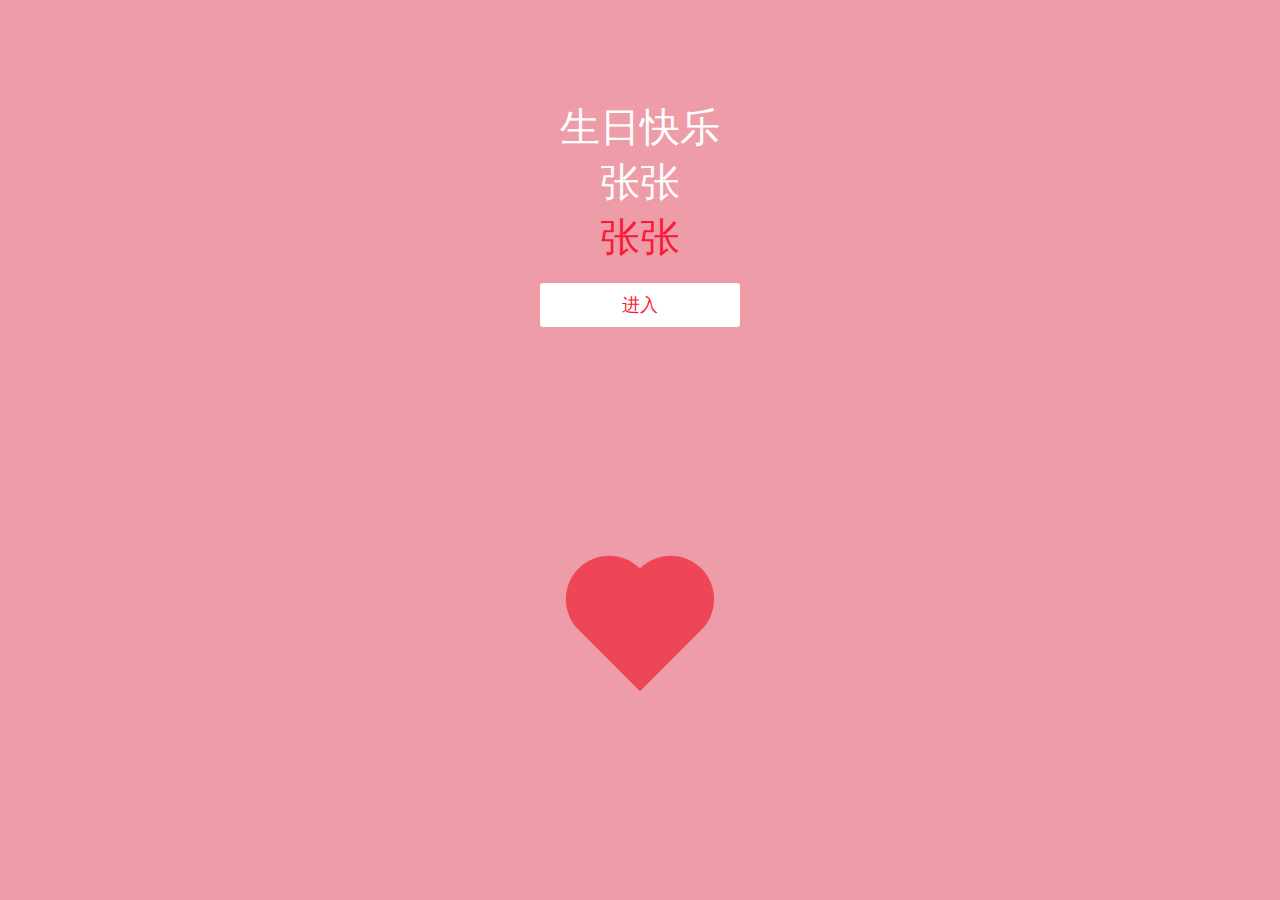
<file: index.html>
<!DOCTYPE html>
<html lang="zh">
<head>
    <meta charset="utf-8">
    <meta name="viewport" content="width=device-width, initial-scale=1.0">
    <title>Happy Birthday张张</title>
    <link rel="stylesheet" type="text/css" href="css/index.css">
    <link rel="icon" type="image/png" href="favicon.png">
	    <style>
@import url(http://fonts.googleapis.com/css?family=Inconsolata:400,700);
@import url(http://fonts.googleapis.com/css?family=Hammersmith+One);

body {
  background-color:#ee9ca7;
}
.container {
  width: 512px;
  height: 380px;
  margin: auto;
  margin-top: 0;
}

.heart {
  z-index: 1;
  width: 150px;
  height: 150px;
  position: absolute;
  top: 70%;
  margin-top: -75px;
  left: 50%;
  margin-left: -75px;
  background-size: 100%;
  background-repeat: no-repeat;
  background-image:url("[data-uri]");
}
.hometown {
  font-family:'Inconsolata', sans-serif;
  font-weight: bold;
  font-size: 2.0em;
  text-transform: uppercase;
  position: relative;
  z-index: 1;
  width: 512px;
  height: 512px;
  color: #FFF;
}

#login-button {
  width: 200px;
  margin-left: 0px;
  position: relative;
   color: #F91A38;
}
#userName {
  width: 200px;
  margin-left: 0px;
  position: relative;
   color: #F91A38;
}

#name-text {
  width: 200px;
  margin-left: 130px;
  position: relative;
   color: #F91A38;
}

#top {
  width: 200px;
  margin-left: 110px;
  position: relative;
   color: #F91A38;
}
#top span {
  height: 350px;
  position: absolute;
  width: 20px;
  left: 50%;
  margin-left: -10px;
  top: 110px;
}
.char1 {
	transform: rotate(-36deg);
}
.char2 {
	transform: rotate(-24deg);
}
.char3 {
	transform: rotate(-12deg);
}
.char4 {
	transform: rotate(0deg);
}
.char5 {
	transform: rotate(12deg);
}
.char6 {
	transform: rotate(24deg);
}
.char7 {
	transform: rotate(36deg);
}

#bottom span {
  height: 350px;
  line-height: 700px;
  position: absolute;
  width: 20px;
  left: 50%;
  margin-left: -10px;
  top: 10px;
  color: #1e0df5
}

#bottom .char1 {
	transform: rotate(36deg);
}
#bottom .char2 {
	transform: rotate(27deg);
}
#bottom .char3 {
	transform: rotate(18deg);
}
#bottom .char4 {
	transform: rotate(9deg);
}
#bottom .char5 {
	transform: rotate(0deg);
}
#bottom .char6 {
	transform: rotate(-9deg);
}
#bottom .char7 {
	transform: rotate(-18deg);
}
#bottom .char8 {
	transform: rotate(-27deg);
}
#bottom .char9 {
	transform: rotate(-36deg);
}

.city {
  font-family:"Hammersmith One";
  display: inline-block;
  width: 100%;
  height: 300px;
  padding-top: 45px;
  text-align: center;
  font-size: 2.0em;
  z-index: 100;
  position: absolute;
  top: 53%;
  margin-top: -110px;
}

.heart {
  animation: HEARTBEAT 2.5s infinite;
}
#top span {
  animation: BOUNCE 2.5s infinite;
}

@keyframes HEARTBEAT {
  0% {
    transform: scale(1);
  }
  5% {
    transform: scale(1.3);
  }
  10% {
    transform: scale(1.1);
  }
  15% {
    transform: scale(1.5);
  }
  50% {
    transform: scale(1);
  }
  100% {
    transform: scale(1);
  }
}
@keyframes BOUNCE {
  0% {
    top: 110px;
  }
  10% {
    top: 80px;
  }
  15% {
    top: 85px;
  }
  20% {
    top: 70px;
  }
  75% {
    top: 110px;
  }
  100% {
    top: 110px;
  }
}

</style>

</head>
<body>




<div class="htmleaf-container">
    <div class="wrapper">
        <div class="container text-center">


          <form class="form">
            <h1 align="center">生日快乐</h1>
            <h1 align="center">张张</h1>
       <div align="center" class="text-center"> 
          <h1 id="userName" name="userName" type="text" id="top">张张</h1><br/>
        <button type="submit" id="login-button">进入</button>
       </div>   
        
       </form>
       
          		
			  <div class="heart">

    </div>
        </div>
        
        <ul class="bg-bubbles">
            <li></li>
            <li></li>
            <li></li>
            <li></li>
            <li></li>
            <li></li>
            <li></li>
            <li></li>
            <li></li>
            <li></li>
        </ul>
    </div>
</div>

<script type="text/javascript" src="js/jquery-3.1.1.min.js"></script>
<script type="text/javascript" src="js/login.js"></script>

</body>
</html>
</file>
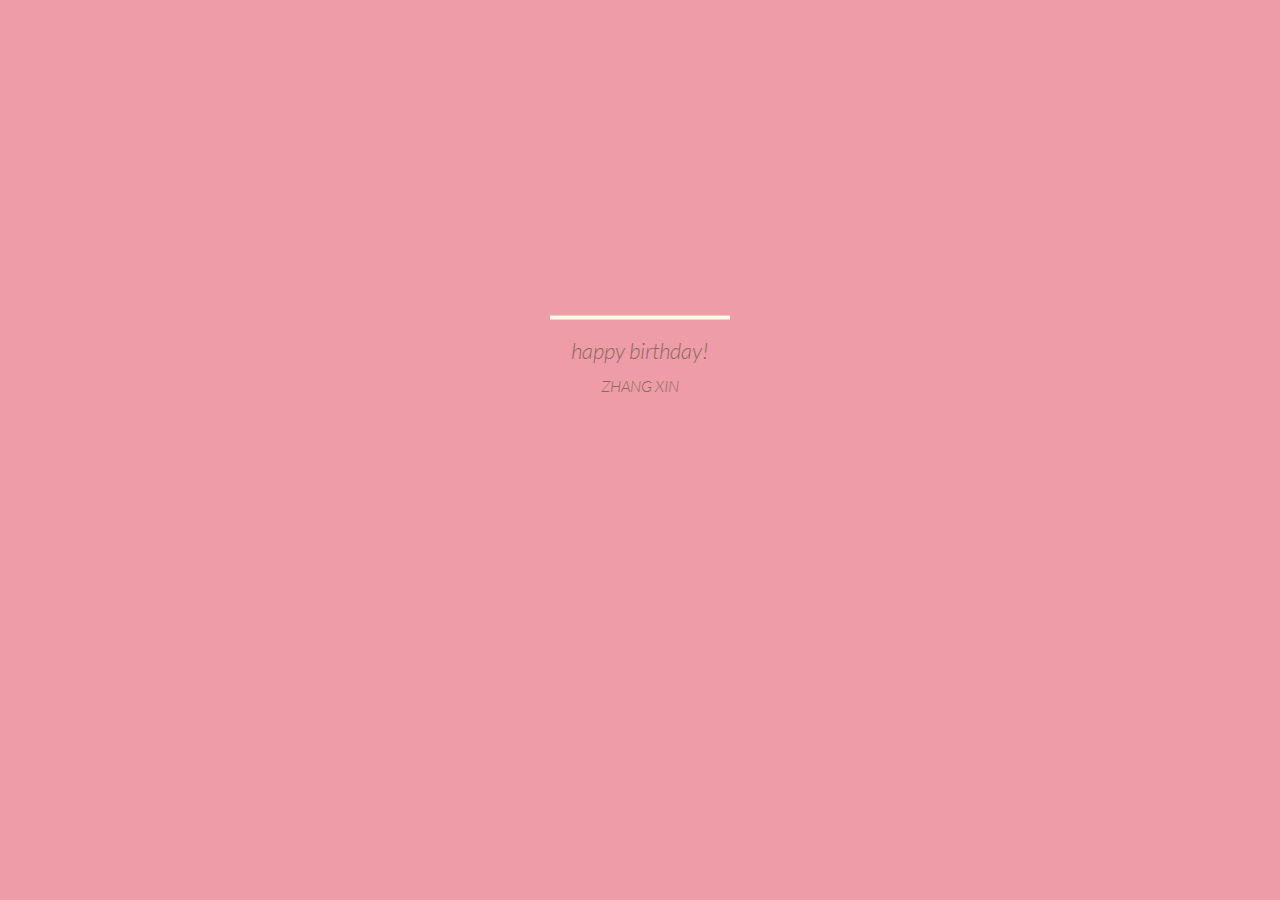
<file: cake.html>
<!DOCTYPE html>
<html lang="zh">
<head>
    <meta charset="utf-8">
    <meta name="viewport" content="width=device-width, initial-scale=1.0">
    <title>Happy Birthday</title>
    <link rel="stylesheet" type="text/css" href="css/reset.css">
    <link rel="stylesheet" type="text/css" href="css/cake_style.css">
    <link rel="icon" type="image/png" href="favicon.png">
</head>
<body>
<div class="velas">
    <div class="fuego"></div>
    <div class="fuego"></div>
    <div class="fuego"></div>
    <div class="fuego"></div>
    <div class="fuego"></div>
</div>
<svg id="cake" version="1.1" x="0px" y="0px" width="200px" height="500px" viewBox="0 0 200 500" enable-background="new 0 0 200 500" xml:space="preserve">
    <path fill="#a88679" d="M173.667-13.94c-49.298,0-102.782,0-147.334,0c-3.999,0-4-16.002,0-16.002
        c44.697,0,96.586,0,147.334,0C177.667-29.942,177.668-13.94,173.667-13.94z">
        <animate id="bizcocho_3" attributeName="d" calcMode="spline" keySplines="0 0 1 1; 0 0 1 1" begin="relleno_2.end" dur="0.3s" fill="freeze" values="
                          M173.667-13.94c-49.298,0-102.782,0-147.334,0c-3.999,0-4-16.002,0-16.002
        c44.697,0,96.586,0,147.334,0C177.667-29.942,177.668-13.94,173.667-13.94z
                          ;
                          M173.667,411.567c-47.995,12.408-102.955,12.561-147.334,0
        c-3.848-1.089-0.189-16.089,3.661-15.002c44.836,12.66,90.519,12.753,139.427,0.07
        C173.293,395.631,177.541,410.566,173.667,411.567z
                          ;
                          M173.667,427.569c-49.795,0-101.101,0-147.334,0c-3.999,0-4-16.002,0-16.002
        c46.385,0,97.539,0,147.334,0C177.668,411.567,177.667,427.569,173.667,427.569z
                          " />
    </path>
    <path fill="#8b6a60" d="M100-178.521c1.858,0,3.364,1.506,3.364,3.363c0,0,0,33.17,0,44.227
        c0,19.144,0,57.431,0,76.574c0,10.152,0,40.607,0,40.607c0,1.858-1.506,3.364-3.364,3.364l0,0c-1.858,0-3.364-1.506-3.364-3.364c0,0,0-30.455,0-40.607c0-19.144,0-57.432,0-76.575c0-11.057,0-44.226,0-44.226C96.636-177.015,98.142-178.521,100-178.521
        L100-178.521z">
        <animate id="relleno_2" attributeName="d" calcMode="spline" keySplines="0 0 1 1; 0 0 1 1; 0 0 0.58 1" begin="bizcocho_2.end" dur="0.5s" fill="freeze" values="
                          M100-178.521c1.858,0,3.364,1.506,3.364,3.363c0,0,0,33.17,0,44.227
        c0,19.144,0,57.431,0,76.574c0,10.152,0,40.607,0,40.607c0,1.858-1.506,3.364-3.364,3.364l0,0c-1.858,0-3.364-1.506-3.364-3.364c0,0,0-30.455,0-40.607c0-19.144,0-57.432,0-76.575c0-11.057,0-44.226,0-44.226C96.636-177.015,98.142-178.521,100-178.521
        L100-178.521z
                          ;
                          M100,267.257c1.858,0,3.364,1.506,3.364,3.363c0,0,0,33.17,0,44.227
        c0,19.143,0,57.43,0,76.574c0,10.151,0,40.606,0,40.606c0,1.858-1.506,3.364-3.364,3.364l0,0c-1.858,0-3.364-1.506-3.364-3.364
        c0,0,0-30.455,0-40.606c0-19.145,0-57.432,0-76.576c0-11.057,0-44.225,0-44.225C96.636,268.763,98.142,267.257,100,267.257
        L100,267.257z
                          ;
                          M93.928,405.433c-0.655,6.444-0.102,9.067,2.957,11.798c0,0,8.083,5.571,16.828,3.503
        c18.629-4.406,43.813,6.194,50.792,7.791c14.75,3.375,9.162,6.867,9.162,6.867c-2.412,2.258-58.328,0-73.667,0l0,0
        c-1.858,0-69.995,2.133-73.667,0c0,0-3.337-2.439,6.172-5.992c11.375-4.25,52.875,8.822,47.139-9.442
        c-6.333-20.167,5.226-21.514,5.226-21.514c3.435-0.915,12.78-6.663,10.923-0.546L93.928,405.433z
                          ;
                          M102.242,427.569c5.348,0,14.079,0,17.462,0c0,0,17.026,0,27.504,0
        c19.143,0,20.39-3.797,26.459,0c3,1.877,0,7.823,0,7.823c-2.412,2.258-58.328,0-73.667,0l0,0c-1.858,0-67.187,0-73.667,0
        c0,0-4.125-4.983,0-7.823c5.201-3.58,16.085,0,23.725,0c8.841,0,20.762,0,20.762,0c3.686,0,8.597,0,19.511,0H102.242z
                          " />
    </path>
    <path fill="#a88679" d="M173.667-15.929c-46.512,0-105.486,0-147.334,0c-3.999,0-4-16.002,0-16.002
        c43.566,0,97.96,0,147.334,0C177.667-31.931,177.666-15.929,173.667-15.929z">
        <animate id="bizcocho_2" attributeName="d" calcMode="spline" keySplines="0 0 1 1; 0 0 1 1; 0.25 0 0.58 1" begin="relleno_1.end" dur="0.5s" fill="freeze" values="
                          M173.667-15.929c-46.512,0-105.486,0-147.334,0c-3.999,0-4-16.002,0-16.002
        c43.566,0,97.96,0,147.334,0C177.667-31.931,177.666-15.929,173.667-15.929z
                          ;
                          M173.434,445.393c-47.269,8.001-105.245,8.001-147.334,0c-3.929-0.747-0.692-16.543,3.243-15.824
        c43.828,8.001,92.165,8.001,140.739,0C174.029,428.918,177.377,444.726,173.434,445.393z
                          ;
                          M173.667,449.514c-47.576-5.454-102.799-5.744-147.333,0c-3.966,0.512-3.938-15.297,0-16.002
        c43.683-7.823,97.646-8.026,147.333,0C177.616,434.15,177.642,449.969,173.667,449.514z
                          ;
                          M173.667,451.394c-49.298,0-102.782,0-147.334,0c-3.999,0-4-16.002,0-16.002
        c44.697,0,96.586,0,147.334,0C177.667,435.392,177.668,451.394,173.667,451.394z
                          " />
    </path>
    <path fill="#8b6a60" d="M101.368-73.685c0,12.164,0,15.18,0,28.519c0,22.702,0-13.661,0,8.304c0,14.48,0,18.233,0,30.512
        c0,1.753-2.958,1.847-2.958,0c0-12.68,0-16.277,0-30.401c0-21.983,0,11.66,0-8.305c0-13.027,0-15.992,0-28.628
        C98.411-75.883,101.368-75.592,101.368-73.685z">
        <animate id="relleno_1" attributeName="d" calcMode="spline" keySplines="0 0 1 1; 0 0 1 1; 0 0 0.6 1" begin="bizcocho_1.end" dur="0.5s" fill="freeze" values="
                          M101.368-73.685c0,12.164,0,15.18,0,28.519c0,22.702,0-13.661,0,8.304c0,14.48,0,18.233,0,30.512
        c0,1.753-2.958,1.847-2.958,0c0-12.68,0-16.277,0-30.401c0-21.983,0,11.66,0-8.305c0-13.027,0-15.992,0-28.628
        C98.411-75.883,101.368-75.592,101.368-73.685z
                          ;
                          M101.368,350.885c0,12.164,0,65.18,0,78.518c0,22.703,0-33.66,0-11.695c0,14.48,0,28.232,0,40.512
        c0,1.753-2.958,1.847-2.958,0c0-12.68,0-26.277,0-40.402c0-21.982,0,31.66,0,11.695c0-13.027,0-65.992,0-78.627
        C98.411,348.686,101.368,348.977,101.368,350.885z
                          ;
                          M128.38,447.567c37.626,6.312,39.303,13.658,26.833,12.833c-22.653-1.499-13.636-0.831-23.302-0.831
        c-14.48,0-17.884,0-30.163,0c-2.087,0-2.068,0-3.915,0c-13.333,0-8.963,0-23.088,0c-11.668,0-14.062,5.995-27.532,1.164
        c-12.629-4.529,38.667-3.167,46.833-17.333C100.077,432.94,105.546,443.736,128.38,447.567z
                          ;
                          M173.667,451.394c2.875,0,2.997,9.257,0,9.131c-22.662-0.956-32.09-0.956-41.756-0.956
        c-14.48,0-17.884,0-30.163,0c-2.087,0-2.068,0-3.915,0c-13.333,0-8.963,0-23.088,0c-11.668,0-34.99-0.294-48.412,1.831
        c-4.109,0.65-3.01-10.006,0-10.006C37.129,451.394,149.379,451.394,173.667,451.394z
                          " />
    </path>
    <path fill="#a88679" d="M173.667,21.571c-33.174,0-111.467,0-147.334,0c-4,0-4-16.002,0-16.002c39.836,0,105.982,0,147.334,0
        C177.668,5.569,177.667,21.571,173.667,21.571z">
        <animate id="bizcocho_1" attributeName="d" calcMode="spline" keySplines="0 0 1 1; 0 0 1 1; 0 0 1 1; 0.25 0 1 1; 0 0 1 1; 0.25 0 0.6 1" begin="2s" dur="0.8s" fill="freeze" values="
                          M173.667,21.571c-33.174,0-111.467,0-147.334,0c-4,0-4-16.002,0-16.002c39.836,0,105.982,0,147.334,0
        C177.668,5.569,177.667,21.571,173.667,21.571z
                          ;
                          M173.667,459.569c-33.197,16.002-110.782,16.002-147.334,0c-3.664-1.604,1.614-15.617,5.337-14.153
        c40.702,16.002,94.289,16.104,136.505,0.103C171.917,444.1,177.271,457.832,173.667,459.569z
                          ;
                          M171.817,475.571c-39.361-3.001-105.438-2.571-143.556,0c-3.991,0.27-7.377-14.736-3.387-15.014
        c41.553-2.888,104.421-3.121,150.51-0.233C179.378,460.574,175.806,475.875,171.817,475.571z
                          ;
                          M171.817,459.564c-38.8-12.188-104.504-13.762-143.556,0c-3.772,1.329-7.961-12.604-4.178-13.905
        c40.864-14.064,105.114-15.52,151.918-0.973C179.822,445.874,175.634,460.762,171.817,459.564z
                          ;
                          M173.667,475.571c-46.376-5.005-105.924-4.003-147.334,0c-3.981,0.385-3.479-15.421,0.479-16.002
        c43.087-6.327,97.705-7.083,146.855,0.438C177.621,460.613,177.644,476,173.667,475.571z
                          ;
                          M173.667,474.117c-46.376,1.866-105.638,2.01-147.334,0c-3.995-0.192-3.52-16.144,0.479-16.002
        c43.794,1.55,96.341,1.541,145.723,0C176.532,457.99,177.663,473.956,173.667,474.117z
                          ;
                          M173.667,475.571c-46.512,0-105.486,0-147.334,0c-3.999,0-4-16.002,0-16.002c43.566,0,97.96,0,147.334,0
        C177.667,459.569,177.666,475.571,173.667,475.571z
                          " />
    </path>
    <path fill="#fefae9" d="M104.812,113.216c0,3.119-2.164,5.67-4.812,5.67c-2.646,0-4.812-2.551-4.812-5.67c0-5.594,0-16.782,0-22.375
    c0-5.143,0-15.427,0-20.568c0-7.333,0-21.998,0-29.33c0-5.523,0-16.569,0-22.092c0-3.295,0-9.885,0-13.181
    C95.188,2.551,97.353,0,100,0c2.648,0,4.812,2.551,4.812,5.669c0,3.248,0,9.743,0,12.991c0,5.428,0,16.284,0,21.711
    c0,7.618,0,22.854,0,30.472c0,4.952,0,14.854,0,19.807C104.812,96.292,104.812,107.576,104.812,113.216z">
        <animate id="crema" attributeName="d" calcMode="spline" keySplines="0 0 1 1; 0 0 1 1; 0 0 1 1; 0.25 0 1 1; 0 0 1 1; 0 0 0.58 1" begin="bizcocho_3.end" dur="2s" fill="freeze" values="
                          M104.812,113.216c0,3.119-2.164,5.67-4.812,5.67c-2.646,0-4.812-2.551-4.812-5.67c0-5.594,0-16.782,0-22.375
    c0-5.143,0-15.427,0-20.568c0-7.333,0-21.998,0-29.33c0-5.523,0-16.569,0-22.092c0-3.295,0-9.885,0-13.181
    C95.188,2.551,97.353,0,100,0c2.648,0,4.812,2.551,4.812,5.669c0,3.248,0,9.743,0,12.991c0,5.428,0,16.284,0,21.711
    c0,7.618,0,22.854,0,30.472c0,4.952,0,14.854,0,19.807C104.812,96.292,104.812,107.576,104.812,113.216z
                          ;
                          M104.812,405.897c0,3.119-2.164,5.67-4.812,5.67c-2.646,0-4.812-2.551-4.812-5.67c0-5.594,0-16.782,0-22.376
    c0-5.143,0-15.426,0-20.568c0-7.332,0-21.997,0-29.33c0-5.522,0-16.568,0-22.092c0-3.295,0-9.885,0-13.181
    c0-3.118,2.165-5.669,4.812-5.669c2.648,0,4.812,2.551,4.812,5.669c0,3.247,0,9.743,0,12.991c0,5.428,0,16.283,0,21.711
    c0,7.618,0,22.854,0,30.473c0,4.951,0,14.854,0,19.807C104.812,388.972,104.812,400.256,104.812,405.897z
                          ;
                          M111.873,411.567c-3.119,0-9.226,0-11.874,0c-2.646,0-7.748,0-10.867,0c-7.086,0-12.698,0-18.292,0
    c-6.592,0-12.871,7.371-19.166,3.008c-10.043-6.961-7.776-10.169,2.991-17.745c12.61-8.873,27.713,1.994,25.919-7.531
    c-2.589-13.742,11.008-14.513,11.365-17.789c0.441-4.051,4.235-11.107,8.051-8.175c3.113,2.393,1.007,8.008,0,13.159
    c-1.871,9.569,8.058,2.113,9.494,14.155c2.592,21.732,21.184-0.675,29.309,7.976c5.216,5.553,18.413,5.552,15.426,12.942
    c-3.131,7.745-15.825-4.369-23.8,2.903C126.261,418.271,118.301,411.567,111.873,411.567z
                          ;
                          M111.873,411.567c-3.119,0-9.226,0-11.874,0c-2.646,0-9.734,4.069-12.853,4.069
    c-7.086,0-10.712-4.069-16.306-4.069c-6.592,0-12.12,6.013-19.166,3.008c-7.053-3.008-7.458,2.026-18.659,1.165
    c-6.832-0.525-7.522-3.034-7.533-6.265c-0.037-10.336,22.073-2.452,36.613-2.628c10.234-0.124,19.856-1.439,37.905-2.102
    c16.642-0.61,32.699,1.552,46.009,1.927c12.438,0.351,29.663-8.99,31.532,3.315c0.773,5.093-5.605,3.342-11.211,9.579
    c-5.093,5.667-7.59-4.605-12.965-3.832c-8.269,1.189-14.962-8.537-22.937-1.265C126.261,418.271,118.301,411.567,111.873,411.567z
                          ;
                          M110.946,413.652c-2.904-1.137-8.405-2.748-12.446-0.97c-6.099,2.685-7.273,10.358-13.253,8.242
    c-7.843-2.775-8.953-5.008-14.546-5.01c-24.653-0.011-4.849,26.507-18.264,26.507c-12.377,0,5.791-33.537-19.422-26.682
    c-7.703,2.095-9.806-0.942-9.817-4.173c-0.037-10.336,24.357-4.544,38.897-4.72c10.234-0.124,19.856-1.439,37.905-2.102
    c16.642-0.61,32.699,1.552,46.009,1.927c12.438,0.351,28.973-8.865,31.532,3.315c1.449,6.896,0.318,15.624-3.874,15.624
    c-7.619,0-1.788-15.192-19.243-7.111c-7.581,3.51-15.963-9.738-26.669,1.066C120.644,426.744,118.381,416.561,110.946,413.652z
                          ;
                          M111.547,413.9c-2.969-0.956-8.775-0.949-13.167-0.5c-14.667,1.5-8.325,16.508-14.667,16.666
    c-6.667,0.166-0.167-13.5-13.013-14.151c-30.471-1.545-5.572,46.651-18.987,46.651c-12.377,0,10.333-50.166-18.667-44.5
    c-7.835,1.531-9.537-1.417-9.548-4.647c-0.037-10.336,23.675-5.177,38.215-5.353c10.234-0.124,20.618-1.671,38.667-2.333
    c16.642-0.61,32.023,1.458,45.333,1.833c12.438,0.351,33.819-8.431,33.199,4.001c-0.532,10.666,0.414,26.166-5.245,25.833
    c-7.606-0.447-2.954-31.5-19.243-18.899c-7.985,6.177-17.658-5.969-27.377,5.732C118.88,434.066,121.38,417.067,111.547,413.9z
                          ;
                          M111.547,415.233c-6.667-0.834-9.667,4.667-13.833,3.333c-19.649-6.291-8.158,22.176-14.5,22.334
    c-6.667,0.166,2.833-18-13.333-22.167c-29.544-7.615-9.667,43.833-20.167,43.833c-10.333,0,8.004-55.006-16.833-39
    c-7.5,4.833-9.508-3.78-9.299-7.004c0.799-12.329,23.592-7.153,38.132-7.329c10.234-0.124,20.238-1.505,38.287-2.167
    c16.642-0.61,32.903,1.125,46.213,1.5c12.438,0.351,35.058-5.579,31.863,6.451c-5.532,20.833,1.25,28.216-4.409,27.883
    c-7.606-0.447-6.058-37.895-20.62-23.333c-10.167,10.166-15.972-0.747-25,12C119.547,443.568,121.798,416.515,111.547,415.233z
                          " />
    </path>
    <rect x="10" y="475.571" fill="#fefae9" width="180" height="4" />
</svg>
<div class="text">
    <h1>happy birthday!</h1><br/>
    <p>ZHANG XIN</p>
</div>
    <div style="text-align:center;clear:both">
</div>

<script type="text/javascript" src="js/jquery-3.1.1.min.js"></script>
<script type="text/javascript">
    setTimeout(function(){
        $('#cake').fadeTo(3000, 0);
        $('.velas').fadeTo(3000, 0);
        $('.text').fadeTo(3000, 0);
        setTimeout(function(){location.href="time.html";}, 3000);
    },12000);
</script>
</body>
</html>
</file>
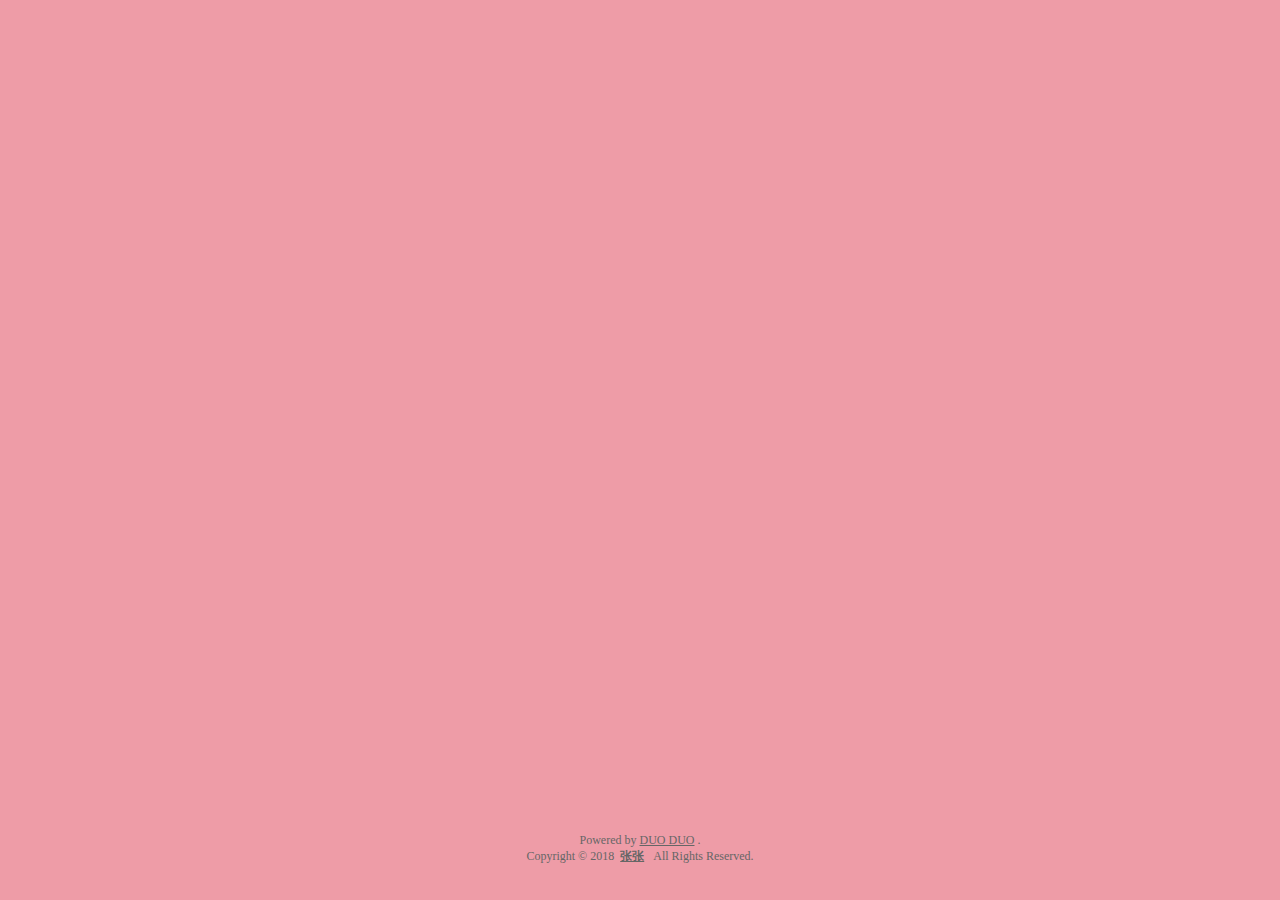
<file: time.html>
<!DOCTYPE html>



<html lang="zh">
<head>
    <meta charset="utf-8">
    <title>Happy Birthday</title>
    <style type="text/css">
        @font-face {
            font-family: digit;
            src: url('/fonts/digital-7_mono.ttf') format("truetype");
        }
    </style>
    <link rel="stylesheet" type="text/css" href="css/time.css">
    <link rel="stylesheet" type="text/css" href="css/last_style.css">
    <script type="text/javascript" src="js/jquery.js"></script>
    <script type="text/javascript" src="js/garden.js"></script>
    <script type="text/javascript" src="js/functions.js"></script>
    <link rel="icon" type="image/png" href="favicon.png">
</head>

<body>
    <div id="mainDiv">
        <div id="content">
            <div id="loveHeart">
                <canvas id="garden"></canvas>
                <div id="words">
                    <div id="messages">
                        <p id="front">热烈祝贺张鑫同学诞辰</p>
                        <div id="elapseClock"></div>
                    </div>
                    <div id="loveu">
                        <div class="cake" style="margin-right: 140px; display: none;"></div>
                        <p id="hope">我爱你，是天地间一切顺理成章的事。你是曹衣带水，我就是吴带当风。</p>
                        <div class="signature"> =^_^=</div>
                    </div>
                    <div id="cake">
                        <div class="cake" style="left: 20px;top: 20px;"></div>
                    </div>
                </div>
            </div>
        </div>
        <div id="copyright">
            <br><br><br><br>Powered by <a href="../CAKE/index.html" target="_blank">DUO DUO</a> .<br />
            Copyright&nbsp;&copy;&nbsp;2018&nbsp;
            <strong><a href="../CAKE/index.html" target="_blank">张张</a></strong>
            &nbsp;&nbsp;All Rights Reserved.<br><br>
        </div>
    </div>
    <script type="text/javascript">
        var offsetX = $("#loveHeart").width() / 2;
        var offsetY = $("#loveHeart").height() / 2 - 55;
        var displayMode = 1;
        var together = new Date();
        together.setFullYear(1996,06,15);
        together.setHours(0);
        together.setMinutes(0);
        together.setSeconds(0);
        together.setMilliseconds(0);
        
        $("#loveHeart").click(function(){
            displayMode *= -1;
            timeElapse(together, displayMode);
        });
        
        if (!document.createElement('canvas').getContext) {
            var msg = document.createElement("div");
            msg.id = "errorMsg";
            msg.innerHTML = "你的浏览器不支持HTML5!<br/>请使用Chrome 14+/IE 9+/Firefox 7+/Safari 4+"; 
            document.body.appendChild(msg);
            $("#code").css("display", "none")
            $("#copyright").css("position", "absolute");
            $("#copyright").css("bottom", "10px");
            document.execCommand("stop");
        } else {
            setTimeout(function () {
                adjustWordsPosition();
                startHeartAnimation();
            }, 2000);

            timeElapse(together, displayMode);
            setInterval(function () {
                timeElapse(together, displayMode);
            }, 500);

            adjustCodePosition();
            $("#code").typewriter();
        }
    </script>
</body>
</html>
</file>
<file: css/index.css>
* {
  box-sizing: border-box;
  margin: 0;
  padding: 0;
  font-weight: 300;
}
body {
  font-family:"Microsoft YaHei";
  color: white;
  font-weight: 300;
}
body ::-webkit-input-placeholder {
  /* WebKit browsers */
  font-family:"Microsoft YaHei";
  color: white;
  font-weight: 300;
}
body :-moz-placeholder {
  /* Mozilla Firefox 4 to 18 */
  font-family:"Microsoft YaHei";
  color: white;
  opacity: 1;
  font-weight: 300;
}
body ::-moz-placeholder {
  /* Mozilla Firefox 19+ */
  font-family:"Microsoft YaHei";
  color: white;
  opacity: 1;
  font-weight: 300;
}
body :-ms-input-placeholder {
  /* Internet Explorer 10+ */
  font-family:"Microsoft YaHei";
  color: white;
  font-weight: 300;
}
.wrapper {
  background: #ee9ca7;
  background: -webkit-linear-gradient(top left, #ee9ca7 0%, #ee9ca7 100%);
  background: linear-gradient(to bottom right, #ee9ca7 0%, #ee9ca7 100%);
  background-color:rgba(255,255,255,0.9);
  position: absolute;
  top:0;
  left: 0;
  width: 100%;
  height: 100%;
  overflow: hidden;

}

.wrapper.form-success .container h1 {
  -webkit-transform: translateY(85px);
      -ms-transform: translateY(85px);
          transform: translateY(85px);
}
.wrapper.form-success .container p {
  -webkit-transform: translateY(85px);
      -ms-transform: translateY(85px);
          transform: translateY(85px);
}
.container {
  max-width: 600px;
 margin-left: 100px;
  margin-top: 7%;

  padding: 80px 0;
  height: 400px;


}
.container h1 {
  font-size: 40px;
  -webkit-transition-duration: 1s;
          transition-duration: 1s;
  -webkit-transition-timing-function: ease-in-put;
          transition-timing-function: ease-in-put;
  font-weight: 200;
}
form {
  padding: 20px 0;
  position: relative;
  z-index: 2;
}
form input {
  -webkit-appearance: none;
     -moz-appearance: none;
          appearance: none;
  outline: 0;
  border: 1px solid rgba(255, 255, 255, 0.4);
  background-color: rgba(255, 255, 255, 0.2);
  width: 250px;
  border-radius: 3px;
  padding: 10px 15px;
  margin: 0 auto 10px auto;
  display: block;
  text-align: center;
  font-family: "Microsoft YaHei";
  font-size: 18px;
  color: white;
  -webkit-transition-duration: 0.25s;
          transition-duration: 0.25s;
  font-weight: 300;
}
form input:hover {
  background-color: rgba(255, 255, 255, 0.4);
}
form input:focus {
  background-color: white;
  width: 300px;
  color: #ee9ca7;
}
form button {
  -webkit-appearance: none;
     -moz-appearance: none;
          appearance: none;
  outline: 0;
  background-color: white;
  font-family: "Microsoft YaHei";
  border: 0;
  padding: 10px 15px;
  color: #ee9ca7;
  border-radius: 3px;
  width: 250px;
  cursor: pointer;
  font-size: 18px;
  -webkit-transition-duration: 0.25s;
          transition-duration: 0.25s;
}
form button:hover {
  background-color: #f5f7f9;
}
.bg-bubbles {
  position: absolute;
  top: 0;
  left: 0;
  width: 100%;
  height: 100%;
  z-index: 1;
}
.bg-bubbles li {
  position: absolute;
  list-style: none;
  display: block;
  width: 40px;
  height: 40px;
  background-color: rgba(255, 255, 255, 0.15);
  bottom: -160px;
  -webkit-animation: square 30s infinite;
  animation: square 30s infinite;
  -webkit-transition-timing-function: linear;
  transition-timing-function: linear;
}
.bg-bubbles li:nth-child(1) {
  left: 10%;
}
.bg-bubbles li:nth-child(2) {
  left: 20%;
  width: 80px;
  height: 80px;
  -webkit-animation-delay: 2s;
          animation-delay: 2s;
  -webkit-animation-duration: 17s;
          animation-duration: 17s;
}
.bg-bubbles li:nth-child(3) {
  left: 25%;
  -webkit-animation-delay: 4s;
          animation-delay: 4s;
}
.bg-bubbles li:nth-child(4) {
  left: 40%;
  width: 60px;
  height: 60px;
  -webkit-animation-duration: 22s;
          animation-duration: 22s;
  background-color: rgba(255, 255, 255, 0.25);
}
.bg-bubbles li:nth-child(5) {
  left: 70%;
}
.bg-bubbles li:nth-child(6) {
  left: 80%;
  width: 120px;
  height: 120px;
  -webkit-animation-delay: 3s;
          animation-delay: 3s;
  background-color: rgba(255, 255, 255, 0.2);
}
.bg-bubbles li:nth-child(7) {
  left: 32%;
  width: 160px;
  height: 160px;
  -webkit-animation-delay: 7s;
          animation-delay: 7s;
}
.bg-bubbles li:nth-child(8) {
  left: 55%;
  width: 20px;
  height: 20px;
  -webkit-animation-delay: 15s;
          animation-delay: 15s;
  -webkit-animation-duration: 40s;
          animation-duration: 40s;
}
.bg-bubbles li:nth-child(9) {
  left: 25%;
  width: 10px;
  height: 10px;
  -webkit-animation-delay: 2s;
          animation-delay: 2s;
  -webkit-animation-duration: 40s;
          animation-duration: 40s;
  background-color: rgba(255, 255, 255, 0.3);
}
.bg-bubbles li:nth-child(10) {
  left: 90%;
  width: 160px;
  height: 160px;
  -webkit-animation-delay: 11s;
          animation-delay: 11s;
}
@-webkit-keyframes square {
  0% {
    -webkit-transform: translateY(0);
            transform: translateY(0);
  }
  100% {
    -webkit-transform: translateY(-900px) rotate(600deg);
            transform: translateY(-900px) rotate(600deg);
  }
}
@keyframes square {
  0% {
    -webkit-transform: translateY(0);
            transform: translateY(0);
  }
  100% {
    -webkit-transform: translateY(-900px) rotate(600deg);
            transform: translateY(-900px) rotate(600deg);
  }
}

#name-text {
  display: none;
  font-size: 35px;
}
</file>
<file: css/cake_style.css>
@font-face {
  font-family: 'Lato';
  font-weight: 300;
  src: url('/fonts/Lato-LightItalic.ttf') format("truetype");
}

html,
body {
  width: 100%;
  height: 100%;
}

body {
  background: #ee9ca7;
}

#cake {
  display: block;
  position: relative;
  margin: -10em auto 0 auto;
}

/* ============================================== Candle
*/
.velas {
  background: #ffffff;
  border-radius: 10px;
  position: absolute;
  top: 228px;
  left: 50%;
  margin-left: -2.5px;
  margin-top: -8.33333333px;
  width: 5px;
  height: 35px;
  -webkit-transform: translateY(-300px);
  -ms-transform: translateY(-300px);
  transform: translateY(-300px);
  -webkit-backface-visibility: hidden;
  -ms-backface-visibility: hidden;
  backface-visibility: hidden;
  -webkit-animation: in 500ms 6s ease-out forwards;
  animation: in 500ms 6s ease-out forwards;
}

.velas:after,
.velas:before {
  background: rgba(255, 0, 0, 0.4);
  content: "";
  position: absolute;
  width: 100%;
  height: 2.22222222px;
}

.velas:after {
  top: 25%;
  left: 0;
}

.velas:before {
  top: 45%;
  left: 0;
}

/* ============================================== Fire
*/
.fuego {
  border-radius: 100%;
  position: absolute;
  top: -20px;
  left: 50%;
  margin-left: -2.2px;
  width: 6.66666667px;
  height: 18px;
}

.fuego:nth-child(1) {
  -webkit-animation: fuego 2s 6.5s infinite;
  animation: fuego 2s 6.5s infinite;
}

.fuego:nth-child(2) {
  -webkit-animation: fuego 1.5s 6.5s infinite;
  animation: fuego 1.5s 6.5s infinite;
}

.fuego:nth-child(3) {
  -webkit-animation: fuego 1s 6.5s infinite;
  animation: fuego 1s 6.5s infinite;
}

.fuego:nth-child(4) {
  -webkit-animation: fuego 0.5s 6.5s infinite;
  animation: fuego 0.5s 6.5s infinite;
}

.fuego:nth-child(5) {
  -webkit-animation: fuego 0.2s 6.5s infinite;
  animation: fuego 0.2s 6.5s infinite;
}

/* ============================================== Animation Fire
*/
@-webkit-keyframes fuego {
  0%, 100% {
    background: rgba(254, 248, 97, 0.5);
    -webkit-box-shadow: 0 0 40px 10px rgba(248, 233, 209, 0.2);
    box-shadow: 0 0 40px 10px rgba(248, 233, 209, 0.2);
    -webkit-transform: translateY(0) scale(1);
    transform: translateY(0) scale(1);
  }

  50% {
    background: rgba(255, 50, 0, 0.1);
    -webkit-box-shadow: 0 0 40px 20px rgba(248, 233, 209, 0.2);
    box-shadow: 0 0 40px 20px rgba(248, 233, 209, 0.2);
    -webkit-transform: translateY(-20px) scale(0);
    transform: translateY(-20px) scale(0);
  }
}
@keyframes fuego {
  0%, 100% {
    background: rgba(254, 248, 97, 0.5);
    -webkit-box-shadow: 0 0 40px 10px rgba(248, 233, 209, 0.2);
    box-shadow: 0 0 40px 10px rgba(248, 233, 209, 0.2);
    -webkit-transform: translateY(0) scale(1);
    transform: translateY(0) scale(1);
  }

  50% {
    background: rgba(255, 50, 0, 0.1);
    -webkit-box-shadow: 0 0 40px 20px rgba(248, 233, 209, 0.2);
    box-shadow: 0 0 40px 20px rgba(248, 233, 209, 0.2);
    -webkit-transform: translateY(-20px) scale(0);
    transform: translateY(-20px) scale(0);
  }
}
@-webkit-keyframes in {
  to {
    -webkit-transform: translateY(0);
    transform: translateY(0);
  }
}
@keyframes in {
  to {
    -webkit-transform: translateY(0);
    transform: translateY(0);
  }
}
.text {
  color: #8b6a60;
  font-family: 'Lato', sans-serif;
  font-weight: 300;
  font-style: italic;
  text-align: center;
}
.text h1 {
  font-size: 1.4em;
}
</file>
<file: css/time.css>
body {
    margin: 0;
    padding: 0;
    background: #ee9ca7;
    font-size: 12px;
    overflow: auto;
}

#mainDiv{
    width: 100%;
    height: 100%;
}

#loveHeart {
    float: left;
    width:670px;
    height:625px;
}

#garden {
    width: 100%;
    height: 100%;
}

#front {
    margin-top: -25px;
}

#elapseClock {
    text-align: right;
    font-size: 18px;
    margin-top: -15px;
    margin-bottom: 10px;
}

#words {
    font-family: "sans-serif";
    width: 500px;
    font-size: 24px;
    color:#666;
}

#messages{
    display: none;
}

#elapseClock .digit{
    font-family: "digit";
    font-size: 36px;
}

#hope {
    margin-left: 50px;
    margin-top: -40px;
    text-indent: 2em;
}

#loveu{
    padding: 5px;
    font-size: 20px;
    margin-top: 50px;
    display: none;
}

#loveu .signature{
    margin-top: 10px;
    margin-right: 60px;
    text-align: right;
    font-size: 20px;
    font-style: italic;
}

#cake{
    display: none;
}

#clickSound{
    display:none;
}

#copyright{
    margin-top: 10px;
    text-align: center;
    width:100%;
    color:#666;
}

#errorMsg{
    width: 100%;
    text-align: center;
    font-size: 24px;
    position: absolute;
    top: 100px;
    left:0px;
}

#copyright a{
    color:#666;
}
</file>
<file: css/last_style.css>
.cake {
  position: absolute;
  top: 0;
  right: 0;
  bottom: 0;
  left: 0;
  margin: auto;
  width: 200px;
  height: 40px;
  background: #745a4a;
  border-radius: 100%;
  box-shadow: 0px 4px 0px #6B5344, 0px 8px 0px #6B5344, 0px 12px 0px #6B5344, 0px 16px 0px #6B5344, 0px 20px 0px #6B5344, 0px 24px 0px #6B5344, 0px 28px 0px #6B5344, 0px 32px 0px #EB9F9F, 0px 36px 0px #EB9F9F, 0px 40px 0px #F8ECC9, 0px 44px 0px #F8ECC9, 0px 48px 0px #F8ECC9, 0px 52px 0px #F8ECC9, 0px 56px 0px #6B5344, 0px 60px 0px #6B5344, 0px 64px 0px #6B5344, 0px 68px 0px #6B5344, 0px 72px 0px #6B5344, 0px 76px 0px #6B5344, 0px 80px 0px #6B5344;
}
.cake:before {
  position: absolute;
  right: 0;
  top: 79px;
  left: -25px;
  margin: auto;
  content: "";
  width: 250px;
  height: 50px;
  border-radius: 100%;
  background: #fff;
  box-shadow: 0px 6px 0px rgba(0, 0, 0, 0.1);
  z-index: -1;
}
.cake:after {
  position: absolute;
  top: -30px;
  left: 0;
  right: 0;
  margin: 0;
  bottom: 0;
  content: "17";
  font-family: "Open Sans";
  font-size: 2.5em;
  font-weight: bold;
  color: #E9F2F9;
  -webkit-text-stroke: 2px #fff;
  text-align: center;
}
</file>
